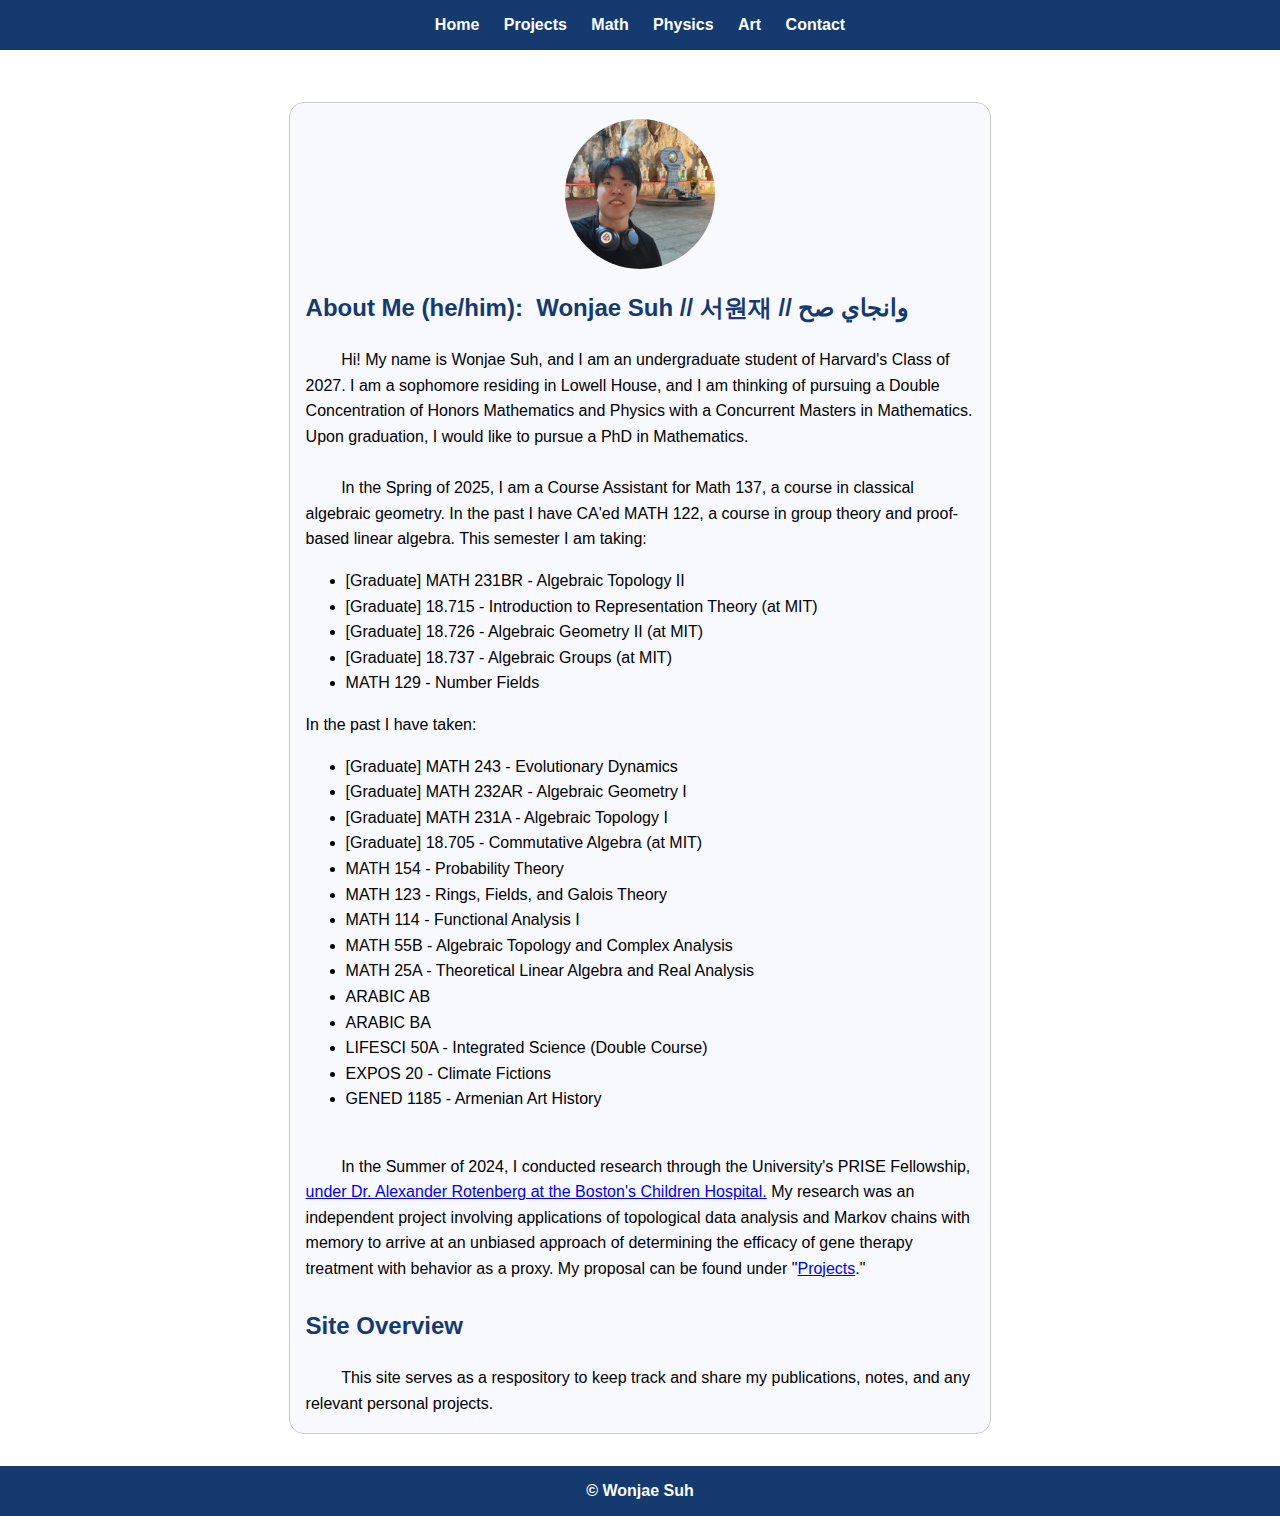
<file: index.html>
<!DOCTYPE html>
<html lang="en">
<head>
    <meta charset="UTF-8">
    <meta name="viewport" content="width=device-width, initial-scale=1.0">
    <title>Your Personal Website</title>
    <link rel="stylesheet" href="style.css">
</head>
<body>
    <header>
        <nav>
            <ul>
                <li><a href="index.html">Home</a></li>
                <!-- <li><a href="about.html">About</a></li> -->
                <li><a href="projects.html">Projects</a></li>
                <li><a href="math.html">Math</a></li>
                <li><a href="physics.html">Physics</a></li>
                <li><a href="art.html">Art</a></li>
                <li><a href="contact.html">Contact</a></li>
            </ul>
        </nav>
    </header>
    <main>
        <section id="about">
        <div class="bubble">
            <div class="profile-picture">
                <img src="professionalpfp.jpeg" alt="Your Picture">
            </div>
            <h2>About Me (he/him): &nbsp;Wonjae Suh // 서원재 // وانجاي صح</h2>
            <p>
                &nbsp;&nbsp;&nbsp;&nbsp;&nbsp;&nbsp;&nbsp;&nbsp;Hi! My name is Wonjae Suh, and I am an undergraduate student of Harvard's Class of 2027. I am a sophomore residing in Lowell House, and I am thinking of pursuing a Double Concentration of Honors Mathematics and Physics with a Concurrent Masters in Mathematics. Upon graduation, I would like to pursue a PhD in Mathematics.
            </p>
            <p>
                &nbsp;
            </p>
            <p>
                &nbsp;&nbsp;&nbsp;&nbsp;&nbsp;&nbsp;&nbsp;&nbsp;In the Spring of 2025, I am a Course Assistant for Math 137, a course in classical algebraic geometry. In the past I have CA'ed MATH 122, a course in group theory and proof-based linear algebra. This semester I am taking:
                <ul>
                    <li>[Graduate] MATH 231BR - Algebraic Topology II</li>
                    <li>[Graduate] 18.715 - Introduction to Representation Theory (at MIT)</li>
                    <li>[Graduate] 18.726 - Algebraic Geometry II (at MIT)</li>
                    <li>[Graduate] 18.737 - Algebraic Groups (at MIT)</li>
                    <li>MATH 129 - Number Fields</li>                    
                </ul>
                In the past I have taken:
                <ul>
                    <li>[Graduate] MATH 243 - Evolutionary Dynamics</li>
                    <li>[Graduate] MATH 232AR - Algebraic Geometry I</li>
                    <li>[Graduate] MATH 231A - Algebraic Topology I</li>
                    <li>[Graduate] 18.705 - Commutative Algebra (at MIT)</li>
                    <li>MATH 154 - Probability Theory</li>
                    <li>MATH 123 - Rings, Fields, and Galois Theory</li>
                    <li>MATH 114 - Functional Analysis I</li>
                    <li>MATH 55B - Algebraic Topology and Complex Analysis</li>
                    <li>MATH 25A - Theoretical Linear Algebra and Real Analysis</li>
                    <li>ARABIC AB</li>
                    <li>ARABIC BA</li>
                    <li>LIFESCI 50A - Integrated Science (Double Course)</li>
                    <li>EXPOS 20 - Climate Fictions</li>
                    <li>GENED 1185 - Armenian Art History</li>
                </ul>
            </p>
            <p>
                &nbsp;
            </p>
            <p>
                &nbsp;&nbsp;&nbsp;&nbsp;&nbsp;&nbsp;&nbsp;&nbsp;In the Summer of 2024, I conducted research through the University's PRISE Fellowship, <a href="https://www.childrenshospital.org/directory/alexander-rotenberg">
                under Dr. Alexander Rotenberg at the Boston's Children Hospital.</a> My research was an independent project involving applications of topological data analysis and Markov chains with memory to arrive at an unbiased approach of determining the efficacy of gene therapy treatment with behavior as a proxy. My proposal can be found under "<a href="projects.html">Projects</a>." 
            </p>
            </p>
            <p>
                &nbsp;
            </p>
            <h2>Site Overview</h2>
            <p>
                &nbsp;&nbsp;&nbsp;&nbsp;&nbsp;&nbsp;&nbsp;&nbsp;This site serves as a respository to keep track and share my publications, notes, and any relevant personal projects.
            </p>
        </div>
        </section>
    </main>
    <footer>
        <p>© Wonjae Suh</p>
    </footer>
    <script src="script.js"></script>
</body>
</html>
</file>
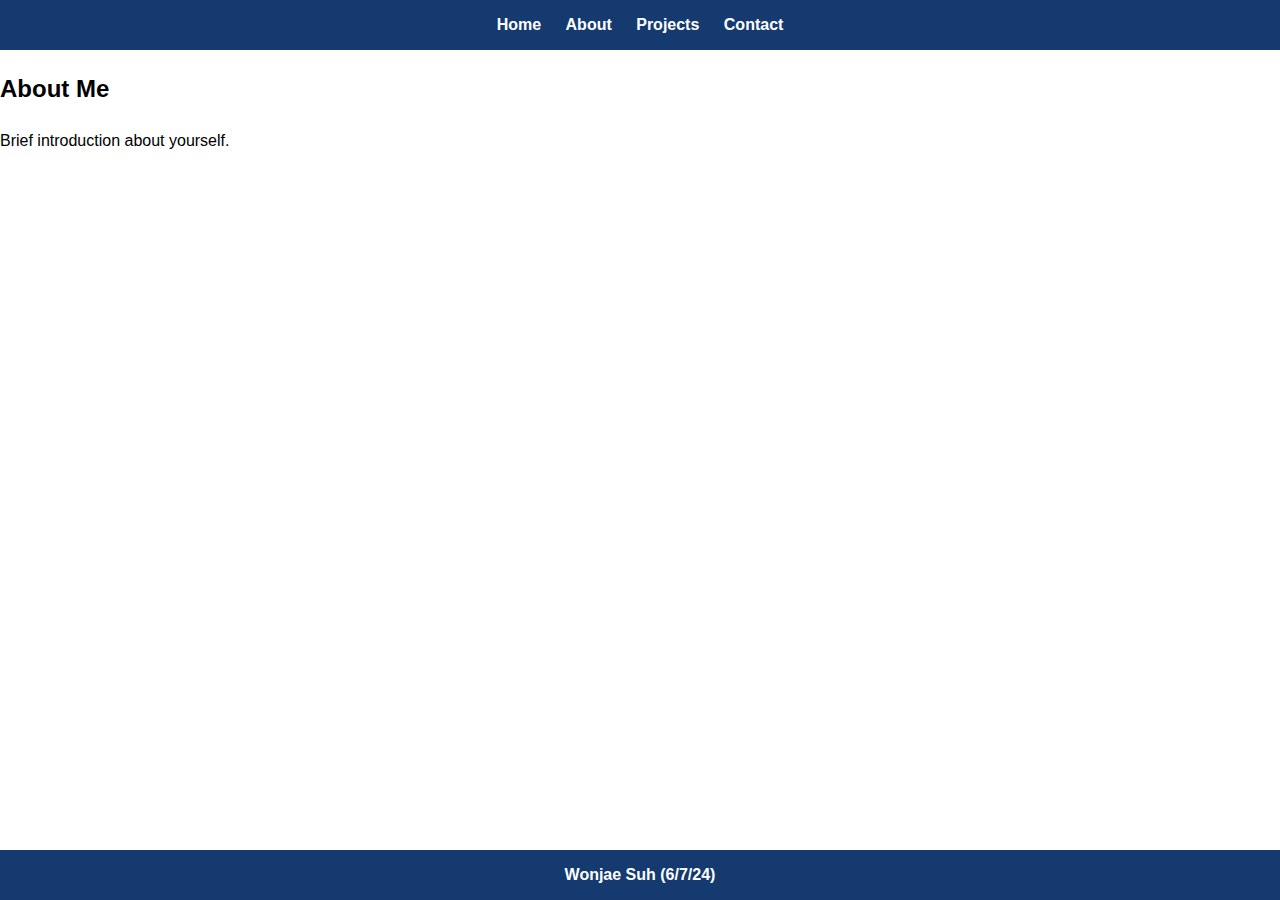
<file: about.html>
<!DOCTYPE html>
<html lang="en">
<head>
    <meta charset="UTF-8">
    <meta name="viewport" content="width=device-width, initial-scale=1.0">
    <title>About Me</title>
    <link rel="stylesheet" href="style.css">
</head>
<body>
    <header>
        <!-- <h1>Wonjae Suh</h1> -->
        <nav>
            <ul>
                <li><a href="index.html">Home</a></li>
                <li><a href="about.html">About</a></li>
                <li><a href="projects.html">Projects</a></li>
                <li><a href="contact.html">Contact</a></li>
            </ul>
        </nav>
    </header>
    <section id="about">
        <h2>About Me</h2>
        <p>Brief introduction about yourself.</p>
    </section>
    <footer>
        <p>Wonjae Suh (6/7/24)</p>
    </footer>
    <script src="script.js"></script>
</body>
</html>
</file>
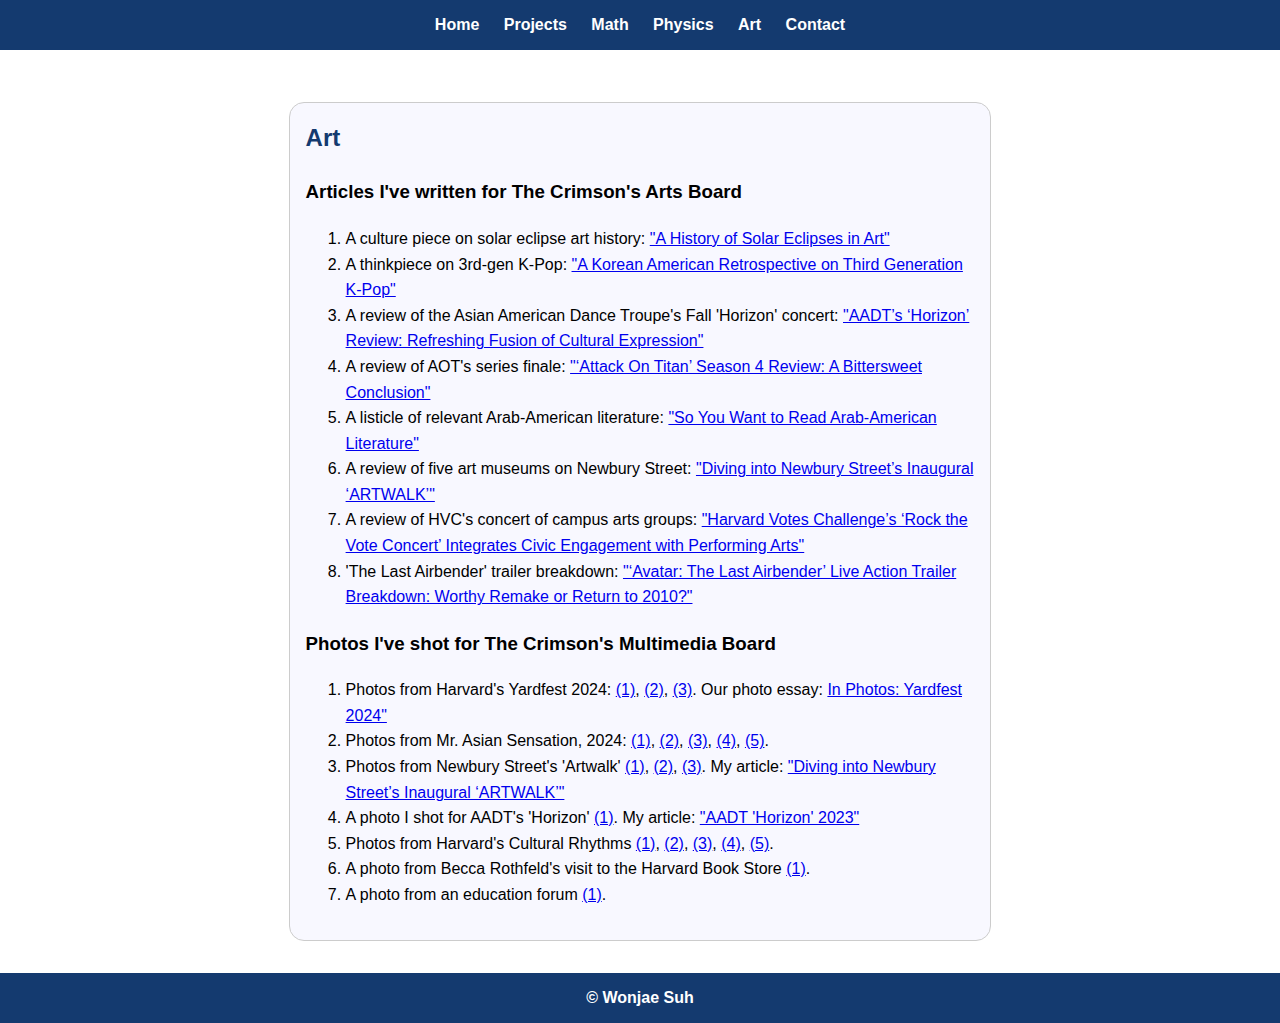
<file: art.html>
<!DOCTYPE html>
<html lang="en">
<head>
    <meta charset="UTF-8">
    <meta name="viewport" content="width=device-width, initial-scale=1.0">
    <title>Art</title>
    <link rel="stylesheet" href="style.css">
</head>
<body>
    <header>
        <!-- <h1>Wonjae Suh</h1> -->
        <nav>
            <ul>
                <li><a href="index.html">Home</a></li>
                <!-- <li><a href="about.html">About</a></li> -->
                <li><a href="projects.html">Projects</a></li>
                <li><a href="math.html">Math</a></li>
                <li><a href="physics.html">Physics</a></li>
                <li><a href="art.html">Art</a></li>
                <li><a href="contact.html">Contact</a></li>
            </ul>
        </nav>
    </header>
    <main>
        <section id="about">
        <div class="bubble">
            <h2>Art</h2>
            <h3>Articles I've written for The Crimson's Arts Board</h3>
            <ol>
                <li>
                    A culture piece on solar eclipse art history: <a href = "https://www.thecrimson.com/article/2024/4/23/solar-eclipse-history-art-culture/">
                    "A History of Solar Eclipses in Art"</a>
                </li>
                <li>
                    A thinkpiece on 3rd-gen K-Pop: <a href = "https://www.thecrimson.com/article/2024/2/13/kpop-retrospective-psy-bts-blackpink-exo/">
                    "A Korean American Retrospective on Third Generation K-Pop"</a>
                </li>
                <li>
                    A review of the Asian American Dance Troupe's Fall 'Horizon' concert: <a href = "https://www.thecrimson.com/article/2023/12/5/aadt-horizon-2023-fall-showcase-review/">
                    "AADT’s ‘Horizon’ Review: Refreshing Fusion of Cultural Expression"</a>
                </li>
                <li>
                    A review of AOT's series finale: <a href = "https://www.thecrimson.com/article/2023/12/5/attack-on-titan-season-4-series-review-manga-anime-shonen/">
                    "‘Attack On Titan’ Season 4 Review: A Bittersweet Conclusion" </a>
                </li>
                <li>
                    A listicle of relevant Arab-American literature: <a href = "https://www.thecrimson.com/article/2024/4/23/So-You-Want-to-Read-Arab-American-Literature-Heritage-Month/">
                    "So You Want to Read Arab-American Literature"</a>
                </li>
                <li>
                    A review of five art museums on Newbury Street: <a href = "https://www.thecrimson.com/article/2024/5/2/artwalk-newbury-street-art-galleries-feature/">
                    "Diving into Newbury Street’s Inaugural ‘ARTWALK’"</a>
                </li>
                <li>
                    A review of HVC's concert of campus arts groups: <a href ="https://www.thecrimson.com/article/2023/10/19/harvard-votes-challenge-rock-the-vote-concert-2023-feature/">"Harvard Votes Challenge’s ‘Rock the Vote Concert’ Integrates Civic Engagement with Performing Arts"</a>
                </li>
                <li>
                    'The Last Airbender' trailer breakdown: <a href = "https://www.thecrimson.com/article/2023/11/28/avatar-the-last-airbender-live-action-netflix-series-trailer/">
                    "‘Avatar: The Last Airbender’ Live Action Trailer Breakdown: Worthy Remake or Return to 2010?"</a>
                </li>
            </ol>
            <h3>Photos I've shot for The Crimson's Multimedia Board</h3>
            <ol>
                <li>
                    Photos from Harvard's Yardfest 2024: <a href = "https://www.thecrimson.com/image/2024/4/8/whistlers-yardfest/">(1)</a>, <a href = "https://www.thecrimson.com/image/2024/4/8/tinashe-cover/">(2)</a>, <a href = "https://www.thecrimson.com/image/2024/4/8/tinashe-yardfest/">(3)</a>. Our photo essay: <a href = "https://www.thecrimson.com/article/2024/4/8/yardfest-photo-essay/">In Photos: Yardfest 2024"</a>
                </li>
                <li>
                    Photos from Mr. Asian Sensation, 2024: <a href = "https://www.thecrimson.com/image/2024/3/25/asian-sensation-contestants-singing-country-roads/">(1)</a>, <a href = "https://www.thecrimson.com/image/2024/3/26/asian-sensation-winner/">(2)</a>, <a href = "https://www.thecrimson.com/image/2024/3/26/guitar-asian-sensation/">(3)</a>, <a href = "https://www.thecrimson.com/image/2024/3/26/haircut-asian-sensation/">(4)</a>, <a href = "https://www.thecrimson.com/image/2024/3/26/musical-chairs-asian-sensation/">(5)</a>.
                </li>
                <li>
                    Photos from Newbury Street's 'Artwalk' <a href = "https://www.thecrimson.com/image/2024/5/2/hunt-slonem-art-dtr-modern/">(1)</a>, <a href = "https://www.thecrimson.com/image/2024/5/2/sitka-studio-newbury-street/">(2)</a>, <a href = "https://www.thecrimson.com/image/2024/5/2/sitka-paintings-newbury-street-gallery/">(3)</a>. My article: <a href = "https://www.thecrimson.com/article/2024/5/2/artwalk-newbury-street-art-galleries-feature/">"Diving into Newbury Street’s Inaugural ‘ARTWALK’"</a>
                </li>
                <li>
                    A photo I shot for AADT's 'Horizon' <a href = "https://www.thecrimson.com/image/2023/12/5/aadt-horizon-2023-lowell-lecture-hall-image/">(1)</a>. My article:
                    <a href = "https://www.thecrimson.com/article/2023/12/5/aadt-horizon-2023-fall-showcase-review/">"AADT 'Horizon' 2023"</a>
                </li>
                <li>
                    Photos from Harvard's Cultural Rhythms <a href = "https://www.thecrimson.com/image/2024/3/26/cultural-rhythms-fashion-show-family-affair-international-diversity-1/">(1)</a>, <a href = "https://www.thecrimson.com/image/2024/3/26/cultural-rhythms-fashion-show-family-affair-international-diversity-2/">(2)</a>, <a href = "https://www.thecrimson.com/image/2024/3/26/cultural-rhythms-fashion-show-family-affair-international-diversity-3/">(3)</a>, <a href = "https://www.thecrimson.com/image/2024/3/26/cultural-rhythms-food-festival-family-affair-international-diversity-2/">(4)</a>, <a href = "https://www.thecrimson.com/image/2024/3/26/cultural-rhythms-food-festival-family-affair-international-diversity-3/">(5)</a>.
                </li>
                <li>
                    A photo from Becca Rothfeld's visit to the Harvard Book Store <a href = "https://www.thecrimson.com/image/2024/4/11/harvard-bookstore-becca-rothfeld-all-things-are-too-small-maximal-img/">(1)</a>.
                </li>
                <li>
                    A photo from an education forum <a href = "https://www.thecrimson.com/image/2023/11/30/askwith-forum/">(1)</a>.
                </li>
            </ol>
        </div>
        </section>
    </main>
    <footer>
        <p>© Wonjae Suh</p>
    </footer>
    <script src="script.js"></script>
</body>
</html>
</file>
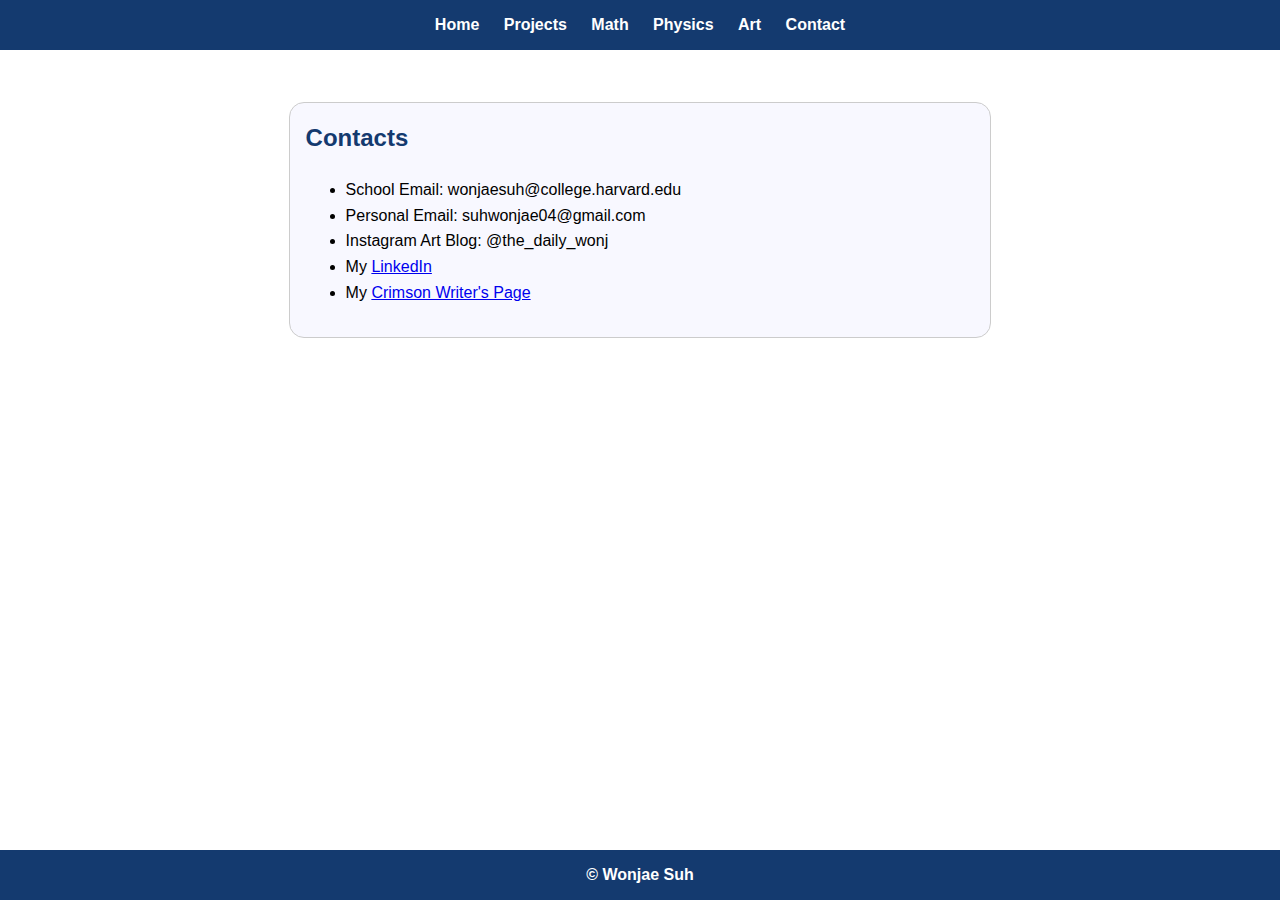
<file: contact.html>
<!DOCTYPE html>
<html lang="en">
<head>
    <meta charset="UTF-8">
    <meta name="viewport" content="width=device-width, initial-scale=1.0">
    <title>Contact</title>
    <link rel="stylesheet" href="style.css">
</head>
<body>
    <header>
        <!-- <h1>Wonjae Suh</h1> -->
        <nav>
            <ul>
                <li><a href="index.html">Home</a></li>
                <!-- <li><a href="about.html">About</a></li> -->
                <li><a href="projects.html">Projects</a></li>
                <li><a href="math.html">Math</a></li>
                <li><a href="physics.html">Physics</a></li>
                <li><a href="art.html">Art</a></li>
                <li><a href="contact.html">Contact</a></li>
            </ul>
        </nav>
    </header>
    <main>
        <section id="about">
        <div class="bubble">
            <h2>Contacts </h2>
            <ul>
                <li>School Email: wonjaesuh@college.harvard.edu</li>
                <li>Personal Email: suhwonjae04@gmail.com</li>
                <li>Instagram Art Blog: @the_daily_wonj</li>
                <li>My <a href="https://www.linkedin.com/in/wonjae-suh-4a1758242">LinkedIn</a></li>
                <li>My <a href="https://www.thecrimson.com/writer/1219448/Wonjae__Suh/">Crimson Writer's Page</a></li>
            </ul>
        </div>
        </section>
    </main>
    <footer>
        <p>© Wonjae Suh</p>
    </footer>
    <script src="script.js"></script>
</body>
</html>
</file>
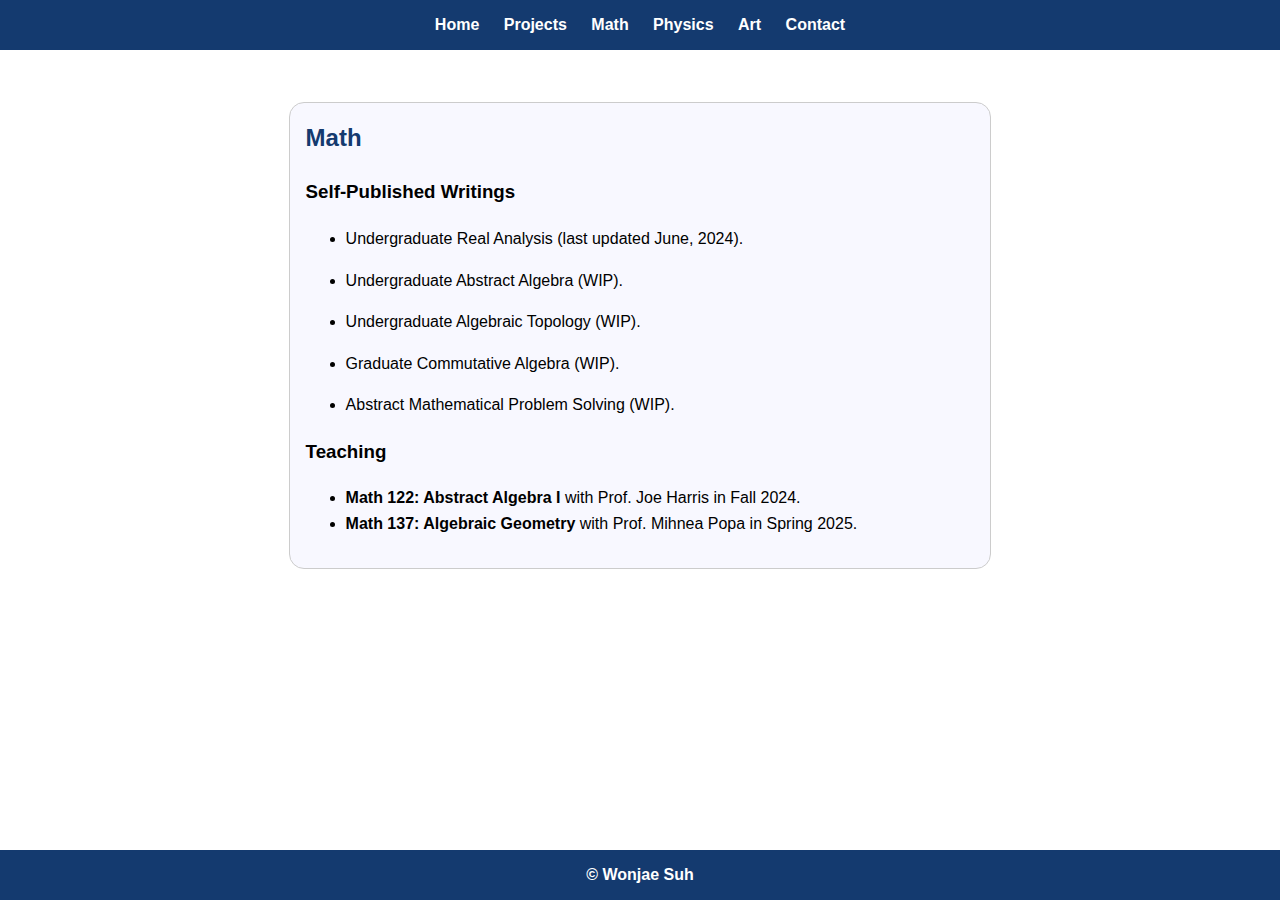
<file: math.html>
<!DOCTYPE html>
<html lang="en">
<head>
    <meta charset="UTF-8">
    <meta name="viewport" content="width=device-width, initial-scale=1.0">
    <title>Math</title>
    <link rel="stylesheet" href="style.css">
</head>
<body>
    <header>
        <!-- <h1>Wonjae Suh</h1> -->
        <nav>
            <ul>
                <li><a href="index.html">Home</a></li>
                <!-- <li><a href="about.html">About</a></li> -->
                <li><a href="projects.html">Projects</a></li>
                <li><a href="math.html">Math</a></li>
                <li><a href="physics.html">Physics</a></li>
                <li><a href="art.html">Art</a></li>
                <li><a href="contact.html">Contact</a></li>
            </ul>
        </nav>
    </header>
    <main>
        <section id="about">
        <div class="bubble">
            <h2>Math</h2>
            <h3>Self-Published Writings</h3>
            <ul>
                <li>Undergraduate Real Analysis (last updated June, 2024).</li>
            </ul>
            <ul>
                <li>Undergraduate Abstract Algebra (WIP).</li>
            </ul>
            <ul>
                <li>Undergraduate Algebraic Topology (WIP).</li>
            </ul>
            <ul>
                <li>Graduate Commutative Algebra (WIP).</li>
            </ul>
            <ul>
                <li>Abstract Mathematical Problem Solving (WIP).</li>
            </ul>
            <h3>Teaching</h3>
            <ul>
                <li><b>Math 122: Abstract Algebra I</b> with Prof. Joe Harris in Fall 2024.</li>
                <li><b>Math 137: Algebraic Geometry</b> with Prof. Mihnea Popa in Spring 2025.</li>
            </ul>
        </div>
        </section>
    </main>
    <footer>
        <p>© Wonjae Suh</p>
    </footer>
    <script src="script.js"></script>
</body>
</html>
</file>
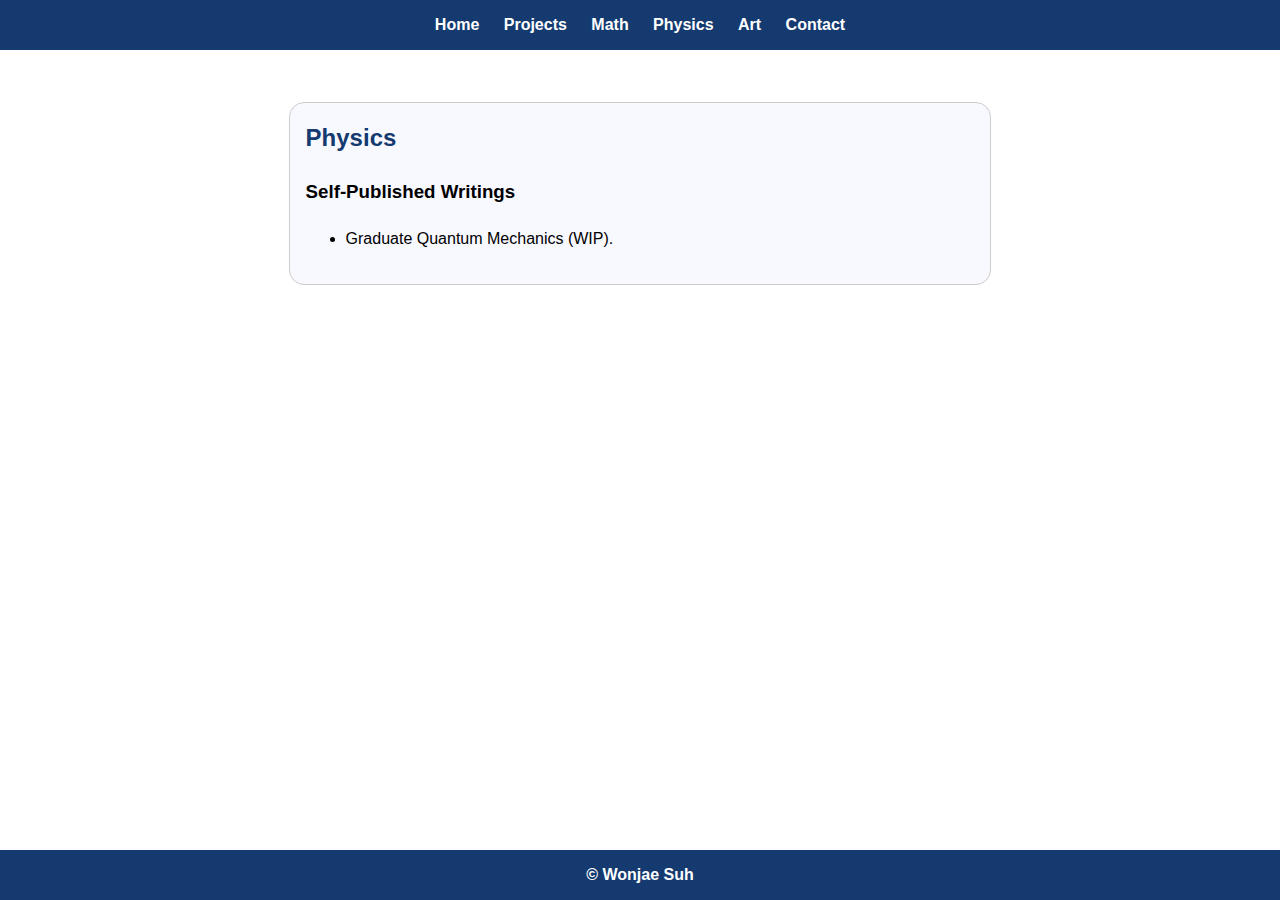
<file: physics.html>
<!DOCTYPE html>
<html lang="en">
<head>
    <meta charset="UTF-8">
    <meta name="viewport" content="width=device-width, initial-scale=1.0">
    <title>Physics</title>
    <link rel="stylesheet" href="style.css">
</head>
<body>
    <header>
        <!-- <h1>Wonjae Suh</h1> -->
        <nav>
            <ul>
                <li><a href="index.html">Home</a></li>
                <!-- <li><a href="about.html">About</a></li> -->
                <li><a href="projects.html">Projects</a></li>
                <li><a href="math.html">Math</a></li>
                <li><a href="physics.html">Physics</a></li>
                <li><a href="art.html">Art</a></li>
                <li><a href="contact.html">Contact</a></li>
            </ul>
        </nav>
    </header>
    <main>
        <section id="about">
        <div class="bubble">
            <h2>Physics</h2>
            <h3>Self-Published Writings</h3>
            <ul>
                <li>Graduate Quantum Mechanics (WIP).</li>
            </ul>
        </div>
        </section>
    </main>
    <footer>
        <p>© Wonjae Suh</p>
    </footer>
    <script src="script.js"></script>
</body>
</html>
</file>
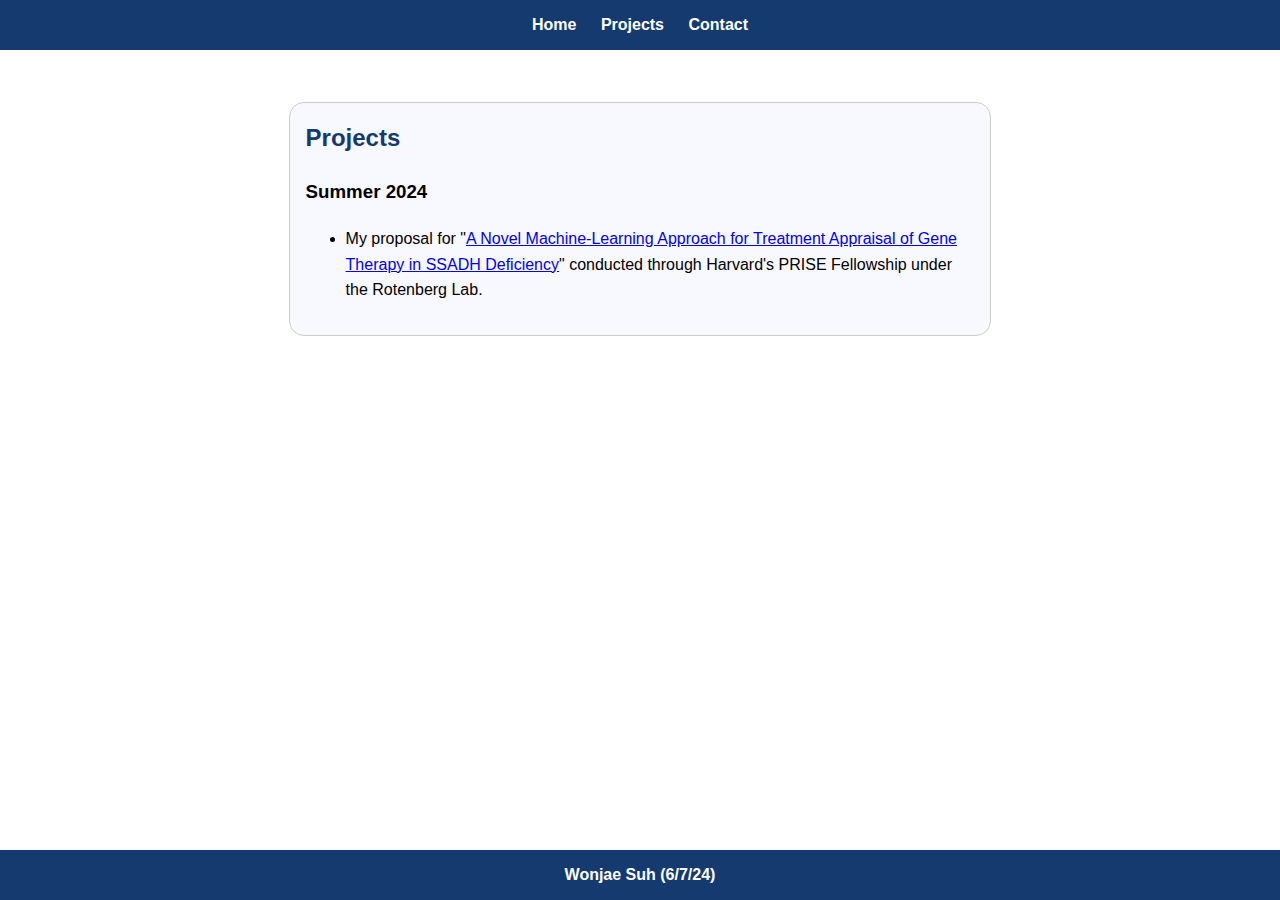
<file: projects.html>
<!DOCTYPE html>
<html lang="en">
<head>
    <meta charset="UTF-8">
    <meta name="viewport" content="width=device-width, initial-scale=1.0">
    <title>Projects</title>
    <link rel="stylesheet" href="style.css">
</head>
<body>
    <header>
        <!-- <h1>Wonjae Suh</h1> -->
        <nav>
            <ul>
                <li><a href="index.html">Home</a></li>
                <!-- <li><a href="about.html">About</a></li> -->
                <li><a href="projects.html">Projects</a></li>
                <li><a href="contact.html">Contact</a></li>
            </ul>
        </nav>
    </header>
    <main>
        <section id="about">
        <div class="bubble">
            <h2>Projects
            <h3>Summer 2024</h3>
            <ul>
                <li>My proposal for "<a href="S2024Proposal.pdf" download>A Novel Machine-Learning Approach for Treatment Appraisal of Gene Therapy in SSADH Deficiency</a>" conducted through Harvard's PRISE Fellowship under the Rotenberg Lab.</li>
            </ul>
        </div>
        </section>
    </main>
    <footer>
        <p>Wonjae Suh (6/7/24)</p>
    </footer>
    <script src="script.js"></script>
</body>
</html>
</file>
<file: style.css>
body {
    font-family: Arial, sans-serif;
    line-height: 1.6;
    margin: 0;
    padding: 0;
    background-color: white;
    display: flex;
    flex-direction: column;
    min-height: 100vh;
}

header {
    background-color: #143a6f;  /* Dark blue */
    color: #fff;
    padding: 0 1rem;  /* Reduced padding to make the header thinner */
    display: flex;
    justify-content: center;
    align-items: center;
    height: 50px;  /* Consistent height for the header */
    font-weight: bold;
    text-align: center;
}

nav ul {
    list-style: none;
    padding: 0;
    margin: 0;
}

nav ul li {
    display: inline;
    margin: 0 10px;
}

nav ul li a {
    color: #fff;
    text-decoration: none;
}

main {
    flex: 1;  /* Take up remaining space */
    padding: 2rem;
}

footer {
    background-color: #143a6f;  /* Dark blue */
    color: #fff;
    padding: 0 1rem;  /* Reduced padding to make the footer thinner */
    display: flex;
    justify-content: center;
    align-items: center;
    height: 50px;  /* Consistent height for the footer */
    font-weight: bold;
    text-align: center;
    margin-top: auto; /* Ensure the footer stays at the bottom */
}

.bubble {
    position: relative; /* Ensure position context for the profile picture */
    background-color: #f8f8ff;  /* Very light blue color, closer to white */
    border-radius: 15px;
    padding: 1rem;
    width: 55%;  /* Set the width to 80% of the viewport width */
    margin: 20px auto 0;  /* Add 20px margin on top, auto margin horizontally */
    text-align: left;  /* Align text to the left */
    border: 1px solid #ccc;  /* Optional: adds a slight border */
}
.profile-picture {
    width: 150px; /* Set the width and height of the container */
    height: 150px; /* Same as the width to make it a perfect circle */
    overflow: hidden; /* Hide any overflow from the image */
    border-radius: 50%; /* Make it a circle */
    margin: 0 auto 20px; /* Center horizontally and add bottom margin */
}

.profile-picture img {
    width: 100%; /* Ensure the image fills its container */
    height: auto; /* Maintain aspect ratio */
    display: block; /* Prevent inline images from having extra space */
}


.bubble h2 {
    margin-top: 0;
    font-weight: bold;
    color: #143a6f;  /* Make the About Me heading the same color as header and footer */
}

.bubble p {
    margin: 0;
}
</file>
